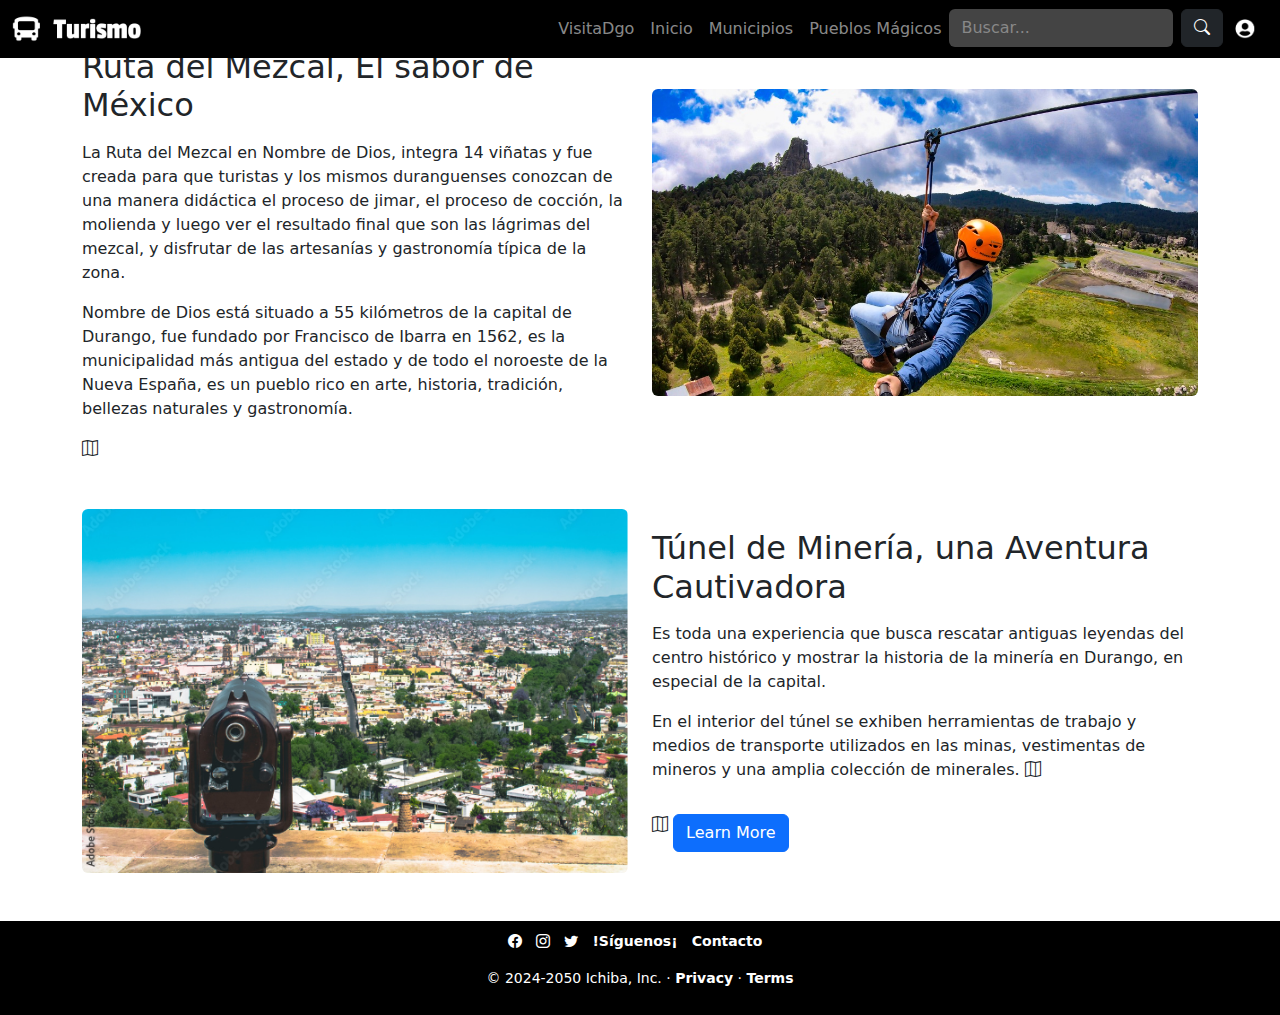
<file: visitas/actividades.html>
<!DOCTYPE html>
<html lang="en">
<head>
    <meta charset="UTF-8">
    <meta name="viewport" content="width=device-width, initial-scale=1.0">
    <title>Turismo - Discover Mexico</title>
    <link href="https://cdn.jsdelivr.net/npm/bootstrap@5.3.2/dist/css/bootstrap.min.css" rel="stylesheet">
    <link rel="stylesheet" href="https://cdn.jsdelivr.net/npm/bootstrap-icons@1.11.1/font/bootstrap-icons.css"> 
    <link rel="stylesheet" href="../assets/css/actividades.css">
</head>
<body>
    <header class="bg-dark-zinc text-white">
        <nav class="navbar navbar-expand-lg navbar-dark">
            <div class="container-fluid">
                <a class="navbar-brand" href="#">
                    <img src="../assets/img/img_fer/logotipo.png" alt="Logo" height="30"> 
                </a>
                <button class="navbar-toggler" type="button" data-bs-toggle="collapse" data-bs-target="#navbarNav" aria-controls="navbarNav" aria-expanded="false" aria-label="Toggle navigation">
                    <span class="navbar-toggler-icon"></span>
                </button>
                <div class="collapse navbar-collapse" id="navbarNav">
                    <ul class="navbar-nav ms-auto">
                        <li class="nav-item">
                            <a class="nav-link" href="#" id="lie">VisitaDgo</a>
                        </li>
                        <li class="nav-item">
                            <a class="nav-link" href="index.html" id="lie">Inicio</a>
                        </li>
                        <li class="nav-item">
                            <a class="nav-link" href="mosaicoMunicipios.html" id="lie">Municipios</a>
                        </li>
                        <li class="nav-item">
                            <a class="nav-link" href="#" id="lie">Pueblos Mágicos</a>
                        </li>
                        <li class="nav-item">
                            <form class="d-flex">
                                <input class="form-control me-2" type="search" placeholder="Buscar..." aria-label="Buscar">
                                <button class="btn btn-dark" type="submit"><i class="bi bi-search"></i></button>
                            </form>
                        </li>
                        <li class="nav-item">
                            <a href="login.html" class="nav-link">
                                <img src="../assets/img/img_fer/user2.png" alt="user" height="20" id="user">
                            </a>
                        </li>
                    </ul>
                </div>
            </div>
        </nav>
    </header>

    <main class="container my-5">
        <section class="row mb-5 align-items-center" id="mezcalRoute">
            <div class="col-md-6">
                <h2 class="mb-3">Ruta del Mezcal, El sabor de México</h2>
                <p>La Ruta del Mezcal en Nombre de Dios, integra 14 viñatas y fue creada para que turistas y los mismos duranguenses conozcan de una manera didáctica el proceso de jimar, el proceso de cocción, la molienda y luego ver el resultado final que son las lágrimas del mezcal, y disfrutar de las artesanías y gastronomía típica de la zona.</p>
                <p>Nombre de Dios está situado a 55 kilómetros de la capital de Durango, fue fundado por Francisco de Ibarra en 1562, es la municipalidad más antigua del estado y de todo el noroeste de la Nueva España, es un pueblo rico en arte, historia, tradición, bellezas naturales y gastronomía.</p>

            </div>
            <div class="col-md-6">
                <img src="../assets/img/media/tirolesa.jpeg" alt="Mezcal production process" class="img-fluid rounded">
            </div>
            <div class="d-flex gap-3">
                <a href="#" class="text-dark"><i class="bi bi-map"></i></a>

            </div>
        </section>

        <section class="row mb-5 align-items-center" id="miningTunnel">
            <div class="col-md-6 order-md-2">
                <h2 class="mb-3">Túnel de Minería, una Aventura Cautivadora</h2>
                <p>Es toda una experiencia que busca rescatar antiguas leyendas del centro histórico y mostrar la historia de la minería en Durango, en especial de la capital.</p>
                <p>En el interior del túnel se exhiben herramientas de trabajo y medios de transporte utilizados en las minas, vestimentas de mineros y una amplia colección de minerales. <a href="#" class="text-dark"><i class="bi bi-map"></i></a></p>

                <a href="#" class="text-dark"><i class="bi bi-map"></i></a>
                <button class="btn btn-primary mt-3" id="learnMoreMining">Learn More</button>
            </div>
            <div class="col-md-6 order-md-1">
                <img src="../assets/img/img_man/mcr.png" alt="Mining tunnel" class="img-fluid rounded">
            </div>
        </section>
    </main>
    <footer class="pie_pagina">
        <div>
            <p>
                <a href="#" class="link-footer"><i class="bi bi-facebook">&nbsp;&nbsp;</i></a>
                <a href="#" class="link-footer"><i class="bi bi-instagram">&nbsp;&nbsp;</i></a>
                <a href="#" class="link-footer"><i class="bi bi-twitter">&nbsp;&nbsp;</i></a>
                <a href="#" class="link-footer">!Síguenos¡ &nbsp;</a>
                <a href="contacto.html" class="link-footer">Contacto&nbsp;&nbsp;</a>
            </p>
            <p>&copy; 2024-2050 Ichiba, Inc. &middot; <a href="#" class="link-footer">Privacy</a> &middot; <a href="#" class="link-footer">Terms</a></p>
        </div>
    </footer>

    <div class="modal fade" id="infoModal" tabindex="-1">
        <div class="modal-dialog">
            <div class="modal-content">
                <div class="modal-header">
                    <h5 class="modal-title" id="modalTitle"></h5>
                    <button type="button" class="btn-close" data-bs-dismiss="modal"></button>
                </div>
                <div class="modal-body" id="modalBody"></div>
                <div class="modal-footer">
                    <button type="button" class="btn btn-secondary" data-bs-dismiss="modal">Close</button>
                </div>
            </div>
        </div>
    </div>

    <script src="https://cdn.jsdelivr.net/npm/bootstrap@5.3.2/dist/js/bootstrap.bundle.min.js"></script>
    <script>
        document.addEventListener('DOMContentLoaded', function() {
            const modal = new bootstrap.Modal(document.getElementById('infoModal'));
            const modalTitle = document.getElementById('modalTitle');
            const modalBody = document.getElementById('modalBody');

            document.getElementById('learnMoreMezcal').addEventListener('click', function() {
                modalTitle.textContent = 'Ruta del Mezcal';
                modalBody.textContent = 'The Mezcal Route offers a unique experience to learn about the traditional production of this iconic Mexican spirit. Visitors can explore 14 different vinatas (mezcal distilleries) and witness every step of the process, from harvesting agave to the final product.';
                modal.show();
            });

            document.getElementById('learnMoreMining').addEventListener('click', function() {
                modalTitle.textContent = 'Túnel de Minería';
                modalBody.textContent = 'The Mining Tunnel is an immersive experience that takes visitors through the rich mining history of Durango. Inside, you\'ll find exhibits of traditional mining tools, transportation methods, and an extensive collection of minerals, bringing the region\'s mining heritage to life.';
                modal.show();
            });
        });
    </script>
</body>
</html>
</file>
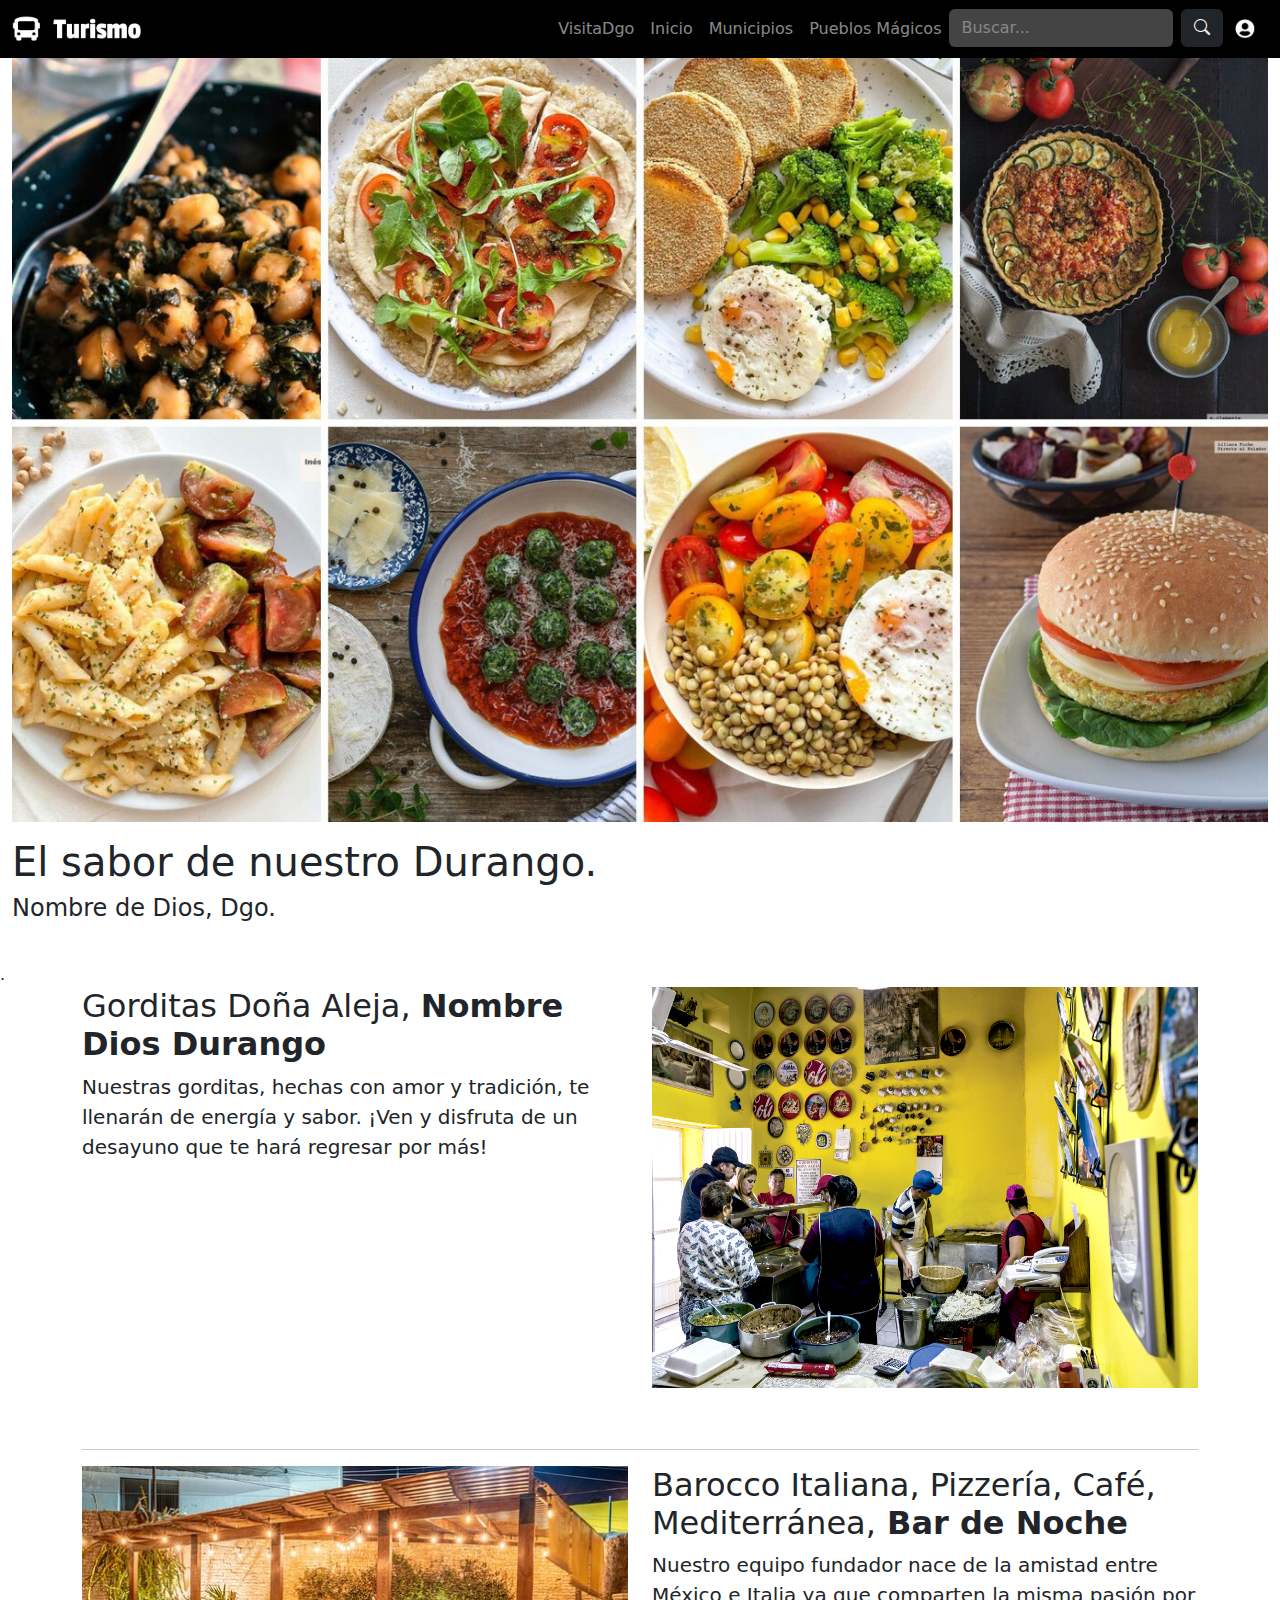
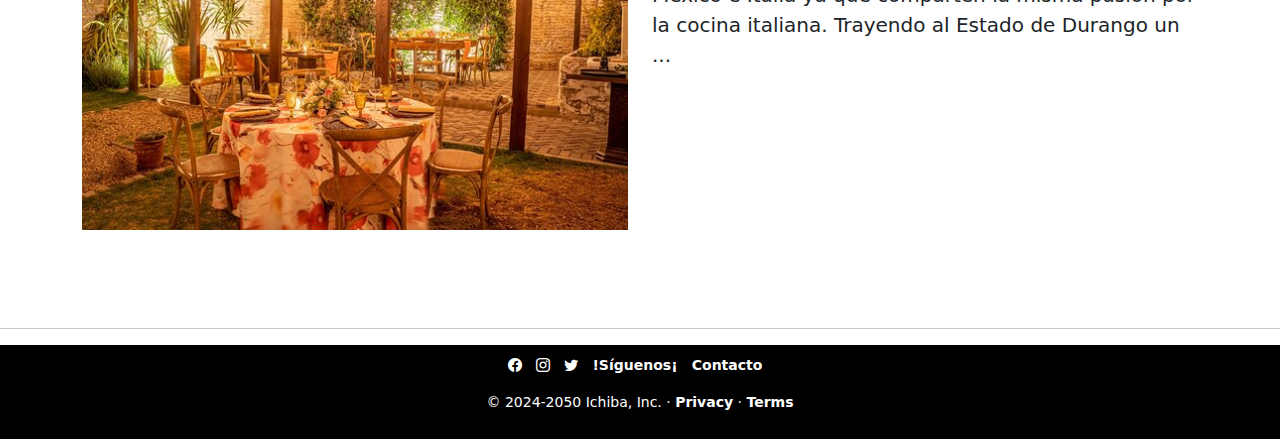
<file: visitas/comida.html>
<!DOCTYPE html>
<html lang="es">
<head>
  <meta charset="UTF-8">
  <meta name="viewport" content="width=device-width, initial-scale=1.0">
  <title>VsitaDgo-comida</title>
  <!-- Enlace a Bootstrap CSS -->
  <link href="https://cdn.jsdelivr.net/npm/bootstrap@5.3.0/dist/css/bootstrap.min.css" rel="stylesheet">
  <link rel="stylesheet" href="https://cdn.jsdelivr.net/npm/bootstrap-icons@1.10.3/font/bootstrap-icons.css">
  <link rel="stylesheet" href="../assets/css/comida.css">
</head>
<body>
  <!-- Header -->
  <nav class="navbar navbar-expand-lg navbar-dark">
    <div class="container-fluid">
        <a class="navbar-brand" href="#">
            <img src="../assets/img/img_fer/logotipo.png" alt="Logo" height="30"> 
        </a>
        <button class="navbar-toggler" type="button" data-bs-toggle="collapse" data-bs-target="#navbarNav" aria-controls="navbarNav" aria-expanded="false" aria-label="Toggle navigation">
            <span class="navbar-toggler-icon"></span>
        </button>
        <div class="collapse navbar-collapse" id="navbarNav">
            <ul class="navbar-nav ms-auto">
                <li class="nav-item">
                    <a class="nav-link" href="#" id="lie">VisitaDgo</a>
                </li>
                <li class="nav-item">
                    <a class="nav-link" href="index.html" id="lie">Inicio</a>
                </li>
                <li class="nav-item">
                    <a class="nav-link" href="mosaicoMunicipios.html" id="lie">Municipios</a>
                </li>
                <li class="nav-item">
                    <a class="nav-link" href="#" id="lie">Pueblos Mágicos</a>
                </li>
                <li class="nav-item">
                    <form class="d-flex">
                        <input class="form-control me-2" type="search" placeholder="Buscar..." aria-label="Buscar">
                        <button class="btn btn-dark" type="submit"><i class="bi bi-search"></i></button>
                    </form>
                </li>
                <li class="nav-item">
                    <a href="login.html" class="nav-link">
                        <img src="../assets/img/img_fer/user2.png" alt="user" height="20" id="user">
                    </a>
                </li>
            </ul>
        </div>
    </div>
</nav>
 
  <!-- Contenido de la página -->
.<div class="container-fluid">
    <div class="row">
        <div class="col-md-12">
            <img id="imge" src="../assets/img/media/comida.jpg" alt="" width="100%">
            <p id="munnom" class="nom-mun">
                <h1 id="titulo-1">
                    El sabor de nuestro Durango.
                </h1>
                <h4 id="sub-1">
                    Nombre de Dios, Dgo.
                </h4>
            </p>
        </div>
    </div>
    
</div>
 
 
  <br>
  .<div class="container">
    <div class="row featurette">
        <div class="col-md-6">
          <h2 class="featurette">Gorditas Doña Aleja, <b>Nombre Dios Durango</b>
          </h2>
          <p class="lead">Nuestras gorditas, hechas con amor y tradición, te llenarán de energía y sabor. ¡Ven y disfruta de un desayuno que te hará regresar por más!
          </p>
        </div>
        <div class="col-md-6">
          <img class="bd" src="../assets/img/media/gorditas-de-maiz-de-dona-aleja-municipio-nombre-de-dios-durango.png"
            height="300px" xmlns="http://www.w3.org/2000/svg" aria-label="Placeholder: 500x500"
            preserveAspectRatio="xMidYMid slice" role="img" focusable="false">
            <title>Placeholder</title>
            <rect width="100%" height="100%" fill="#eee" />
        </img>
    
        </div>
      </div>
    
      <hr class="featurette-divider">
    
      <div class="row featurette">
        <div class="col-md-6 order-md-2">
          
            <h2 class="roadd">Barocco Italiana, Pizzería, Café, Mediterránea,<b> Bar de Noche</b></h2>
          <p class="lead">Nuestro equipo fundador nace de la amistad entre México e Italia ya que comparten la misma pasión por la cocina italiana. Trayendo al Estado de Durango un ...
          
          
        </div>
        <div class="col-md-6 order-md-1">
          <div id="mapa" class="mapa">
            <img class="bd" src="../assets/img/media/un-rinconcito-de-italia.jpg" alt="">
          </div>
          <br>
        </div>
      </div>
    </div>
    
  </div>
  
  <hr class="featurette-divider">
  <!-- Footer -->
  <footer class="pie_pagina">
    <div>
        <p>
            <a href="#" class="link-footer"><i class="bi bi-facebook">&nbsp;&nbsp;</i></a>
            <a href="#" class="link-footer"><i class="bi bi-instagram">&nbsp;&nbsp;</i></a>
            <a href="#" class="link-footer"><i class="bi bi-twitter">&nbsp;&nbsp;</i></a>
            <a href="#" class="link-footer">!Síguenos¡ &nbsp;</a>
            <a href="contacto.html" class="link-footer">Contacto&nbsp;&nbsp;</a>
        </p>
        <p>&copy; 2024-2050 Ichiba, Inc. &middot; <a href="#" class="link-footer">Privacy</a> &middot; <a href="#" class="link-footer">Terms</a></p>
    </div>
</footer>

  <!-- Enlace a Bootstrap JavaScript -->
  <script src="https://cdn.jsdelivr.net/npm/bootstrap@5.3.0/dist/js/bootstrap.bundle.min.js"></script>
</body>
</html>
</file>
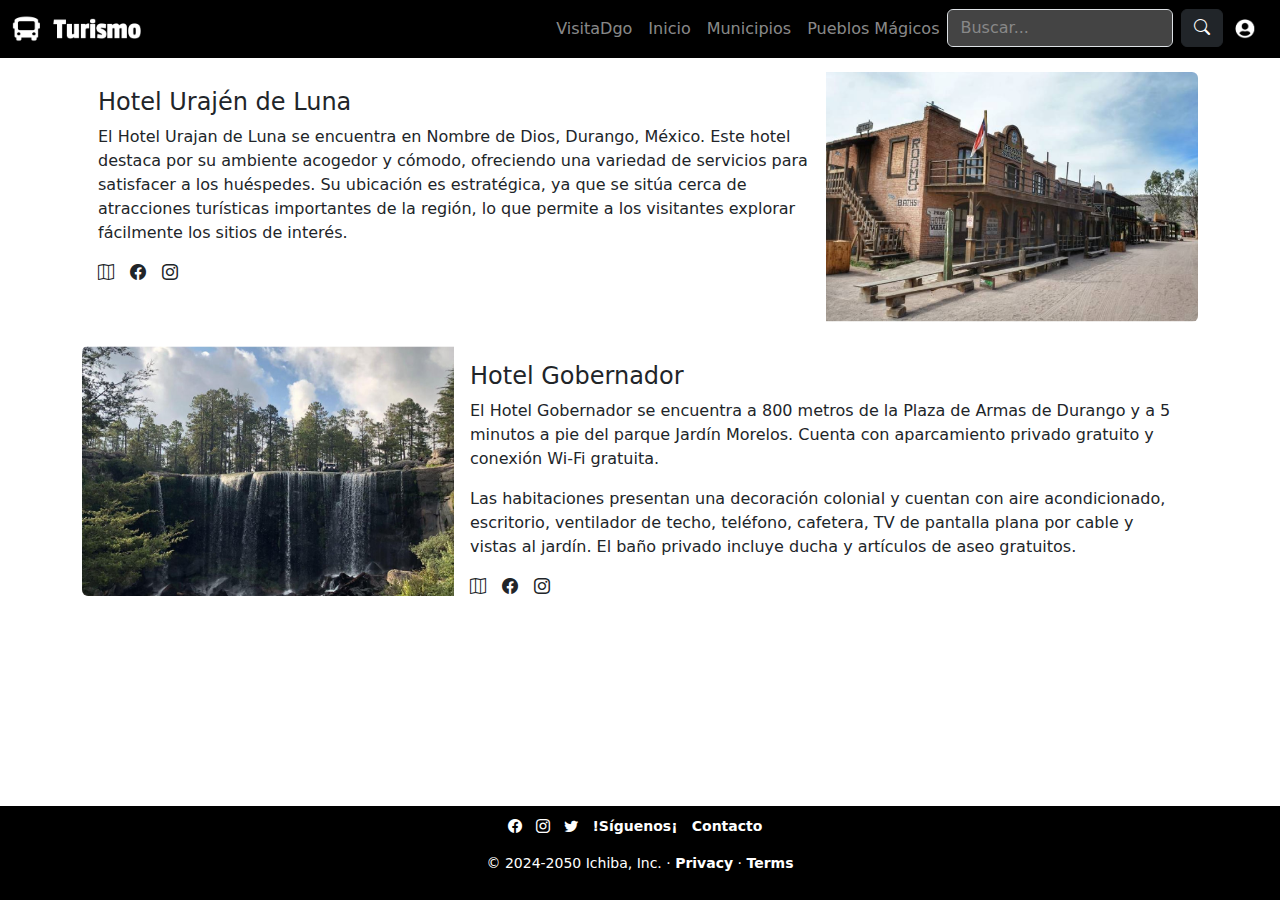
<file: visitas/hospedaje.html>
<!DOCTYPE html>
<html lang="en">
<head>
    <meta charset="UTF-8">
    <meta name="viewport" content="width=device-width, initial-scale=1.0">
    <title>Turismo</title>
    <link href="https://cdn.jsdelivr.net/npm/bootstrap@5.3.2/dist/css/bootstrap.min.css" rel="stylesheet">
    <link rel="stylesheet" href="https://cdn.jsdelivr.net/npm/bootstrap-icons@1.11.1/font/bootstrap-icons.css">
    <link rel="stylesheet" href="../assets/css/hospedaje.css">

</head>
<body>
    <nav class="navbar navbar-expand-lg navbar-dark">
        <div class="container-fluid">
            <a class="navbar-brand" href="#">
                <img src="../assets/img/img_fer/logotipo.png" alt="Logo" height="30"> 
            </a>
            <button class="navbar-toggler" type="button" data-bs-toggle="collapse" data-bs-target="#navbarNav" aria-controls="navbarNav" aria-expanded="false" aria-label="Toggle navigation">
                <span class="navbar-toggler-icon"></span>
            </button>
            <div class="collapse navbar-collapse" id="navbarNav">
                <ul class="navbar-nav ms-auto">
                    <li class="nav-item">
                        <a class="nav-link" href="#" id="lie">VisitaDgo</a>
                    </li>
                    <li class="nav-item">
                        <a class="nav-link" href="index.html" id="lie">Inicio</a>
                    </li>
                    <li class="nav-item">
                        <a class="nav-link" href="mosaicoMunicipios.html" id="lie">Municipios</a>
                    </li>
                    <li class="nav-item">
                        <a class="nav-link" href="#" id="lie">Pueblos Mágicos</a>
                    </li>
                    <li class="nav-item">
                        <form class="d-flex">
                            <input class="form-control me-2" type="search" placeholder="Buscar..." aria-label="Buscar">
                            <button class="btn btn-dark" type="submit"><i class="bi bi-search"></i></button>
                        </form>
                    </li>
                    <li class="nav-item">
                        <a href="login.html" class="nav-link">
                            <img src="../assets/img/img_fer/user2.png" alt="user" height="20" id="user">
                        </a>
                    </li>
                </ul>
            </div>
        </div>
    </nav>
    <main class="container my-4">
        <h5 class="text-muted mb-4">Hospedaje</h5>

        <div class="row g-4">
            <div class="col-12">
                <div class="card">
                    <div class="row g-0">
                        <div class="col-md-8">
                            <div class="card-body">
                                <h2 class="card-title h4">Hotel Urajén de Luna</h2>
                                <p class="card-text">
                                    El Hotel Urajan de Luna se encuentra en Nombre de Dios, Durango, México. Este hotel destaca por su ambiente acogedor y cómodo, ofreciendo una variedad de servicios para satisfacer a los huéspedes. Su ubicación es estratégica, ya que se sitúa cerca de atracciones turísticas importantes de la región, lo que permite a los visitantes explorar fácilmente los sitios de interés.
                                </p>
                                <div class="d-flex gap-3">
                                    <a href="#" class="text-dark"><i class="bi bi-map"></i></a>
                                    <a href="#" class="text-dark"><i class="bi bi-facebook"></i></a>
                                    <a href="#" class="text-dark"><i class="bi bi-instagram"></i></a>
                                </div>
                            </div>
                        </div>
                        <div class="col-md-4">
                            <img src="../assets/img/img_man/pvo4.png" alt="Hotel Urajén de Luna" class="img-fluid rounded-end hotel-image">
                        </div>
                    </div>
                </div>
            </div>

            <div class="col-12">
                <div class="card">
                    <div class="row g-0">
                        <div class="col-md-4">
                            <img src="../assets/img/img_man/pmn2.png" alt="Hotel Gobernador" class="img-fluid rounded-start hotel-image">
                        </div>
                        <div class="col-md-8">
                            <div class="card-body">
                                <h2 class="card-title h4">Hotel Gobernador</h2>
                                <p class="card-text">
                                    El Hotel Gobernador se encuentra a 800 metros de la Plaza de Armas de Durango y a 5 minutos a pie del parque Jardín Morelos. Cuenta con aparcamiento privado gratuito y conexión Wi-Fi gratuita.
                                </p>
                                <p class="card-text">
                                    Las habitaciones presentan una decoración colonial y cuentan con aire acondicionado, escritorio, ventilador de techo, teléfono, cafetera, TV de pantalla plana por cable y vistas al jardín. El baño privado incluye ducha y artículos de aseo gratuitos.
                                </p>
                                <div class="d-flex gap-3">
                                    <a href="#" class="text-dark"><i class="bi bi-map"></i></a>
                                    <a href="#" class="text-dark"><i class="bi bi-facebook"></i></a>
                                    <a href="#" class="text-dark"><i class="bi bi-instagram"></i></a>
                                </div>
                            </div>
                        </div>
                    </div>
                </div>
            </div>
        </div>
    </main>

    <!-- Footer -->
    <footer class="pie_pagina">
        <div>
            <p>
                <a href="#" class="link-footer"><i class="bi bi-facebook">&nbsp;&nbsp;</i></a>
                <a href="#" class="link-footer"><i class="bi bi-instagram">&nbsp;&nbsp;</i></a>
                <a href="#" class="link-footer"><i class="bi bi-twitter">&nbsp;&nbsp;</i></a>
                <a href="#" class="link-footer">!Síguenos¡ &nbsp;</a>
                <a href="contacto.html" class="link-footer">Contacto&nbsp;&nbsp;</a>
            </p>
            <p>&copy; 2024-2050 Ichiba, Inc. &middot; <a href="#" class="link-footer">Privacy</a> &middot; <a href="#" class="link-footer">Terms</a></p>
        </div>
    </footer>
    <script src="https://cdn.jsdelivr.net/npm/bootstrap@5.3.2/dist/js/bootstrap.bundle.min.js"></script>
</body>
</html>
</file>
<file: assets/css/actividades.css>
.bg-dark-zinc { background-color: #27272a; }
.text-zinc { color: #d4d4d8; }
.navbar {
position: fixed;
top: 0;
width: 100%;
z-index: 1000;
background-color: #000000;
color: #ffffff;
}
#navbarNav {
font-weight: 500;

}

#lie:hover {
color: #ffffff;
}

.form-control {
color: #000000; /* Color negro para el texto ingresado */
background-color: #444444;/* Fondo blanco para el campo de búsqueda */
border: 0px solid #444444;
}
.form-control::placeholder {
color: #888888; /* Color gris para el texto de placeholder */
}

.pie_pagina {
bottom: 0;
width: 100%;
background-color: #000000;
font-size: 14px;
color: #ffffff;
padding: 10px 0;
text-align: center;
}
.link-footer {
color: #ffffff;
text-decoration: none;
font-weight: 600;
}
</file>
<file: assets/css/comida.css>
.custom-menu-txt{
    font-size: 20px;
  }
  .custom-black {
  background-color: black;
  color: #ffffff !important; /* o background-color según el contexto */
  
  }
  #ficha{
    height: 150px;
  }
  .texto_sub_menu {
position: relative;
z-index: 1;
color: white;
text-align: center;
padding-top: 65%;
font-size: 20px;
text-shadow: 2px 2px 3px black;
opacity: 0;
transition: opacity 0.3s ease;
}

.bd {
    float: right;
    width: 100%;
    height: 90%;
    margin-bottom: 15%;
}
.img_sub_menu{
margin: 0px;

height:900px ;
color: #ebebeb;
text-align: center;
padding-top: 78%;
text-shadow: 2px 2px 3px black;
font-size: large;

}
#img_sub_menu_1{
background-color: #365B2D;
background-image: url("../index_comida/media/Hospedaje.jpeg");
background-repeat: no-repeat;
background-size: cover;
height: 800px;
display: flexbox;
}


#img_sub_menu_2{
background-color: #365B2D;
background-image: url("../index_comida/media/tirolesa.jpeg");
background-repeat: no-repeat;
background-size: cover;
height: 800px;
}
#img_sub_menu_3{
background-color: #365B2D;
background-image: url("../index_comida/media/comida.jpeg");
background-repeat: no-repeat;
background-size: cover;
height: 800px;
}
.hover-effect {
position: relative;
overflow: hidden;
}

.hover-effect::before {
content: "";
position: absolute;
top: 0;
left: 0;
width: 100%;
height: 100%;
background-color: rgba(0, 0, 0, 0); /* Sin opacidad inicialmente */
transition: background-color 0.3s ease;
border-bottom: #218838;
}

.hover-effect:hover::before {
background-color: rgba(0, 0, 0, 0.7); /* Opacidad de color negro al hacer hover */
}

.texto_sub_menu {
position: relative;
z-index: 1; /* Para que el texto esté por encima de la capa negra */
color: white; /* Para que el texto sea visible sobre el fondo oscuro */
text-align:  center;
padding-top: 65%;
font-size: 20px;
text-shadow: 2px 2px 3px black;
opacity: 0; /* Oculta el texto inicialmente */
transition: opacity 0.3s ease; /* Suaviza la aparición del texto */
}
.hover-effect:hover .texto_sub_menu {
opacity: 1; /* El texto aparece al hacer hover */
}
.hover-effect:hover .btn_estilo {
opacity: 1; /* El texto aparece al hacer hover */
}

.navbar {
    position: fixed;
    top: 0;
    width: 100%;
    z-index: 1000;
    background-color: #000000;
    color: #ffffff;
}
#navbarNav {
    font-weight: 500;

}

.pie_pagina {
    bottom: 0;
    width: 100%;
    background-color: #000000;
    font-size: 14px;
    color: #ffffff;
    padding: 10px 0;
    text-align: center;
}
.link-footer {
    color: #ffffff;
    text-decoration: none;
    font-weight: 600;
}
.form-control {
    color: #000000; /* Color negro para el texto ingresado */
    background-color: #444444;/* Fondo blanco para el campo de búsqueda */
    border: 0px solid #444444;
}
.form-control::placeholder {
    color: #888888; /* Color gris para el texto de placeholder */
}
</file>
<file: assets/css/hospedaje.css>
.hotel-image {
    height: 250px;
    object-fit: cover;
    
}
.navbar {
position: fixed;
top: 0;
width: 100%;
z-index: 1000;
background-color: #000000;
color: #ffffff;
}
#navbarNav {
font-weight: 500;

}

#lie:hover {
color: #ffffff;
}

.form-control {
color: #000000; /* Color negro para el texto ingresado */
background-color: #444444;/* Fondo blanco para el campo de búsqueda */

}
.form-control::placeholder {
color: #888888; /* Color gris para el texto de placeholder */
}

.pie_pagina {
    position: fixed;
    bottom: 0;
    width: 100%;
    background-color: #000000;
    font-size: 14px;
    color: #ffffff;
    padding: 10px 0;
    text-align: center;
}
.link-footer {
    color: #ffffff;
    text-decoration: none;
    font-weight: 600;
}
.card {
border: none;
}
</file>
